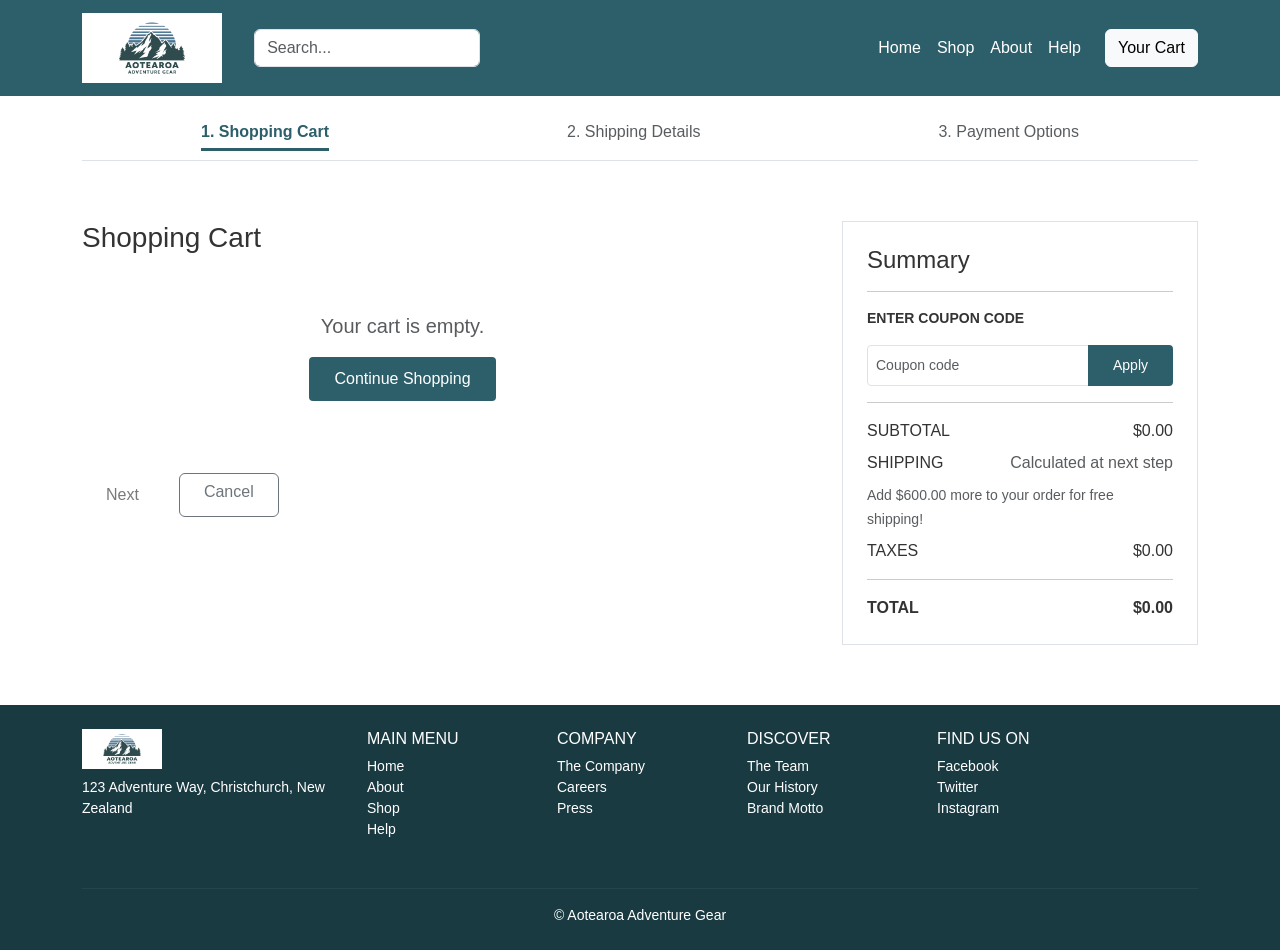
<file: cart.html>
<!DOCTYPE html>
<html lang="en">
<head>
    <!-- ================================================
         BIT703 - Assessment 2
         Arleia Hebberd - Student Number: 5030710
         Page: Shopping Cart (cart.html)
         ================================================ -->
    <meta charset="UTF-8">
    <meta name="viewport" content="width=device-width, initial-scale=1.0">
    <title>Shopping Cart - Aotearoa Adventure Gear</title>
    <link rel="stylesheet" href="css/bootstrap.min.css">
    <link rel="stylesheet" href="css/custom.css">
</head>
<body class="d-flex flex-column min-vh-100">

    <!-- == NAVBAR == -->
    <nav class="navbar navbar-expand-lg" style="background-color: var(--primary-colour);">
        <div class="container">
            <a class="navbar-brand" href="index.html">
                <img src="images/logo.png" alt="Aotearoa Adventure Gear">
            </a>
            <button class="navbar-toggler" type="button" data-bs-toggle="collapse" data-bs-target="#navbarNav">
                <span class="navbar-toggler-icon"></span>
            </button>
            <div class="collapse navbar-collapse" id="navbarNav">
                <input class="form-control me-2 ms-3" type="search" id="searchBar" placeholder="Search..." style="max-width: 250px;">
                <ul class="navbar-nav ms-auto">
                    <li class="nav-item"><a class="nav-link text-white" href="index.html">Home</a></li>
                    <li class="nav-item"><a class="nav-link text-white" href="shop.html">Shop</a></li>
                    <li class="nav-item"><a class="nav-link text-white" href="#">About</a></li>
                    <li class="nav-item"><a class="nav-link text-white" href="#">Help</a></li>
                </ul>
                <a href="cart.html" class="btn btn-light ms-3">Your Cart</a>
            </div>
        </div>
    </nav>

    <!-- == CHECKOUT STEPPER == -->
    <div class="container mt-4">
        <div class="row">
            <div class="col-12">
                <div class="d-flex align-items-center border-bottom pb-3">
                    <!-- Step 1 - active -->
                    <div class="text-center flex-fill">
                        <span class="fw-bold" style="color: var(--primary-colour); border-bottom: 3px solid var(--primary-colour); padding-bottom: 8px;">
                            1. Shopping Cart
                        </span>
                    </div>
                    <!-- Step 2 -->
                    <div class="text-center flex-fill">
                        <span class="text-muted">2. Shipping Details</span>
                    </div>
                    <!-- Step 3 -->
                    <div class="text-center flex-fill">
                        <span class="text-muted">3. Payment Options</span>
                    </div>
                </div>
            </div>
        </div>
    </div>

    <!-- == CART CONTENT == -->
    <section class="section-padding flex-grow-1">
        <div class="container">
            <div class="row">

                <!-- Left side - cart items -->
                <div class="col-12 col-md-7 mb-4">
                    <h3>Shopping Cart</h3>

                    <!-- Cart items are injected here by renderCart() in custom.js -->
                    <div id="cartItems"></div>

                    <!-- Shown by JS when the cart is empty -->
                    <div id="emptyCartMsg" class="d-none text-center py-5 text-muted">
                        <p class="fs-5">Your cart is empty.</p>
                        <a href="shop.html" class="btn btn-brand">Continue Shopping</a>
                    </div>

                    <!-- Next and Cancel buttons -->
                    <div class="d-flex gap-3 mt-4">
                        <a href="shipping.html" class="btn btn-brand px-4">Next</a>
                        <a href="shop.html" class="btn btn-outline-secondary px-4">Cancel</a>
                    </div>
                </div>

                <!-- Right side - order summary -->
                <div class="col-12 col-md-4 offset-md-1">
                    <div class="border p-4">
                        <h4>Summary</h4>
                        <hr>

                        <!-- Coupon code input -->
                        <p class="fw-bold small text-uppercase">Enter Coupon Code</p>
                        <div class="input-group mb-3">
                            <input type="text" id="couponCode" class="form-control form-control-sm" placeholder="Coupon code">
                            <button class="btn btn-brand btn-sm" onclick="applyCoupon()">Apply</button>
                        </div>
                        <small id="couponMessage" class="text-success"></small>

                        <hr>

                        <!-- Order totals -->
                        <!-- maybe add gift wrap option here later -->
                        <div class="d-flex justify-content-between mb-2">
                            <span>SUBTOTAL</span>
                            <span id="subtotal">$0.00</span>
                        </div>
                        <div class="d-flex justify-content-between mb-2 d-none text-success" id="discountRow">
                            <span>DISCOUNT (10%)</span>
                            <span id="discount">-$0.00</span>
                        </div>
                        <div class="d-flex justify-content-between mb-2">
                            <span>SHIPPING</span>
                            <span id="shipping" class="text-muted">Calculated at next step</span>
                        </div>
                        <div class="mb-2">
                            <small id="freeShippingProgress" class="text-muted"></small>
                        </div>
                        <div class="d-flex justify-content-between mb-2">
                            <span>TAXES</span>
                            <span id="taxes">$0.00</span>
                        </div>
                        <hr>
                        <div class="d-flex justify-content-between fw-bold">
                            <span>TOTAL</span>
                            <span id="total">$0.00</span>
                        </div>
                    </div>
                </div>

            </div>
        </div>
    </section>

    <!-- == FOOTER == -->
    <footer style="background-color: var(--dark-colour); color: #ffffff;" class="py-4">
        <div class="container">
            <div class="row">
                <div class="col-12 col-md-3 mb-3">
                    <img src="images/logo.png" alt="Logo" height="40">
                    <p class="mt-2 small">123 Adventure Way, Christchurch, New Zealand</p>
                </div>
                <div class="col-6 col-md-2 mb-3">
                    <h6>MAIN MENU</h6>
                    <ul class="list-unstyled small">
                        <li><a href="index.html" class="text-white">Home</a></li>
                        <li><a href="#" class="text-white">About</a></li>
                        <li><a href="shop.html" class="text-white">Shop</a></li>
                        <li><a href="#" class="text-white">Help</a></li>
                    </ul>
                </div>
                <div class="col-6 col-md-2 mb-3">
                    <h6>COMPANY</h6>
                    <ul class="list-unstyled small">
                        <li><a href="underconstruction.html" class="text-white">The Company</a></li>
                        <li><a href="underconstruction.html" class="text-white">Careers</a></li>
                        <li><a href="underconstruction.html" class="text-white">Press</a></li>
                    </ul>
                </div>
                <div class="col-6 col-md-2 mb-3">
                    <h6>DISCOVER</h6>
                    <ul class="list-unstyled small">
                        <li><a href="underconstruction.html" class="text-white">The Team</a></li>
                        <li><a href="underconstruction.html" class="text-white">Our History</a></li>
                        <li><a href="underconstruction.html" class="text-white">Brand Motto</a></li>
                    </ul>
                </div>
                <div class="col-6 col-md-2 mb-3">
                    <h6>FIND US ON</h6>
                    <ul class="list-unstyled small">
                        <li><a href="https://www.facebook.com" target="_blank" class="text-white">Facebook</a></li>
                        <li><a href="https://www.twitter.com" target="_blank" class="text-white">Twitter</a></li>
                        <li><a href="https://www.instagram.com" target="_blank" class="text-white">Instagram</a></li>
                    </ul>
                </div>
            </div>
            <hr style="border-color: rgba(255,255,255,0.2);">
            <p class="text-center small mb-0">© Aotearoa Adventure Gear</p>
        </div>
    </footer>

    <!-- Floating back to top button -->
    <button id="backToTop" onclick="scrollToTop()" class="btn btn-brand"
        style="position:fixed; bottom:30px; right:30px; display:none; border-radius:50%; width:50px; height:50px;">
        ^
    </button>

    <script src="js/bootstrap.min.js"></script>
    <script src="js/custom.js"></script>
    <script src="js/custom-validation.js"></script>

</body>
</html>
</file>
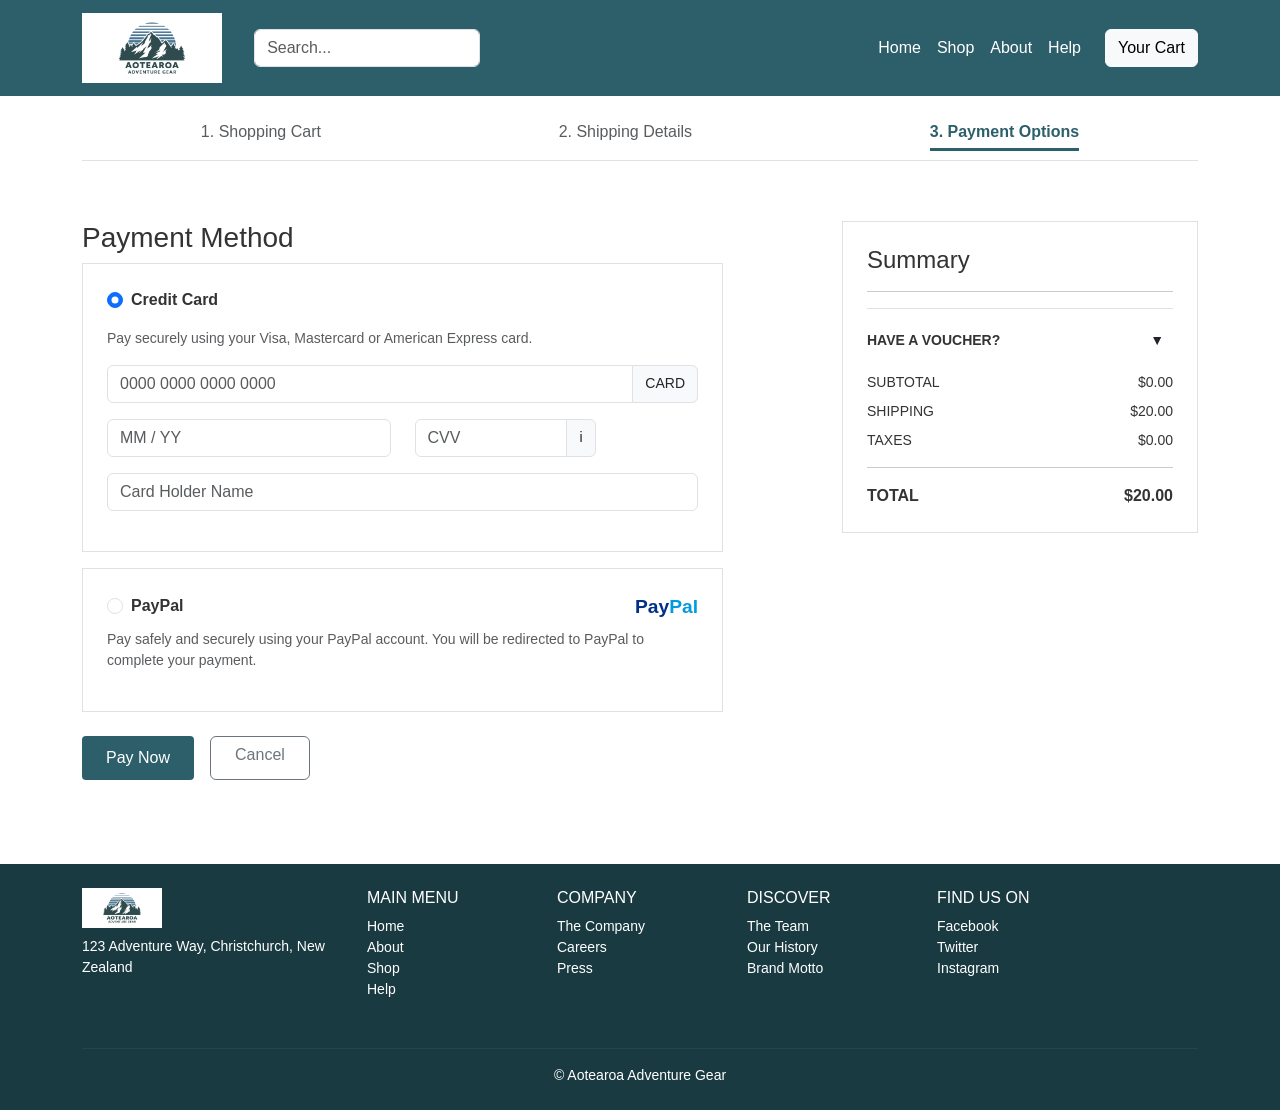
<file: payment.html>
<!DOCTYPE html>
<html lang="en">
<head>
    <!-- ================================================
         BIT703 - Assessment 2
         Arleia Hebberd - Student Number: 5030710
         Page: Payment Options (payment.html)
         ================================================ -->
    <meta charset="UTF-8">
    <meta name="viewport" content="width=device-width, initial-scale=1.0">
    <title>Payment Options - Aotearoa Adventure Gear</title>
    <link rel="stylesheet" href="css/bootstrap.min.css">
    <link rel="stylesheet" href="css/custom.css">
</head>
<body>

    <!-- == NAVBAR == -->
    <nav class="navbar navbar-expand-lg" style="background-color: var(--primary-colour);">
        <div class="container">
            <a class="navbar-brand" href="index.html">
                <img src="images/logo.png" alt="Aotearoa Adventure Gear">
            </a>
            <button class="navbar-toggler" type="button" data-bs-toggle="collapse" data-bs-target="#navbarNav">
                <span class="navbar-toggler-icon"></span>
            </button>
            <div class="collapse navbar-collapse" id="navbarNav">
                <input class="form-control me-2 ms-3" type="search" id="searchBar" placeholder="Search..." style="max-width: 250px;">
                <ul class="navbar-nav ms-auto">
                    <li class="nav-item"><a class="nav-link text-white" href="index.html">Home</a></li>
                    <li class="nav-item"><a class="nav-link text-white" href="shop.html">Shop</a></li>
                    <li class="nav-item"><a class="nav-link text-white" href="underconstruction.html">About</a></li>
                    <li class="nav-item"><a class="nav-link text-white" href="underconstruction.html">Help</a></li>
                </ul>
                <a href="cart.html" class="btn btn-light ms-3">Your Cart</a>
            </div>
        </div>
    </nav>

    <div class="content-wrap">

        <!-- == CHECKOUT STEPPER == -->
        <div class="container mt-4">
            <div class="row">
                <div class="col-12">
                    <div class="d-flex align-items-center border-bottom pb-3">
                        <div class="text-center flex-fill">
                            <span class="text-muted">1. Shopping Cart</span>
                        </div>
                        <div class="text-center flex-fill">
                            <span class="text-muted">2. Shipping Details</span>
                        </div>
                        <div class="text-center flex-fill">
                            <span class="fw-bold" style="color: var(--primary-colour); border-bottom: 3px solid var(--primary-colour); padding-bottom: 8px;">
                                3. Payment Options
                            </span>
                        </div>
                    </div>
                </div>
            </div>
        </div>

        <!-- == PAYMENT CONTENT == -->
        <section class="section-padding">
            <div class="container">
                <div class="row">

                    <!-- Left side - payment form -->
                    <div class="col-12 col-md-7 mb-4">
                        <h3>Payment Method</h3>

                        <form id="paymentForm" novalidate>

                            <!-- Credit card option -->
                            <div class="border p-4 mb-3" id="creditCardSection">
                                <div class="form-check mb-3">
                                    <input class="form-check-input" type="radio"
                                        name="paymentMethod"
                                        id="creditCard"
                                        value="credit"
                                        checked
                                        onchange="togglePaymentMethod()">
                                    <label class="form-check-label fw-bold" for="creditCard">
                                        Credit Card
                                    </label>
                                </div>
                                <p class="text-muted small">Pay securely using your Visa, Mastercard or American Express card.</p>

                                <!-- Card number -->
                                <div class="mb-3">
                                    <div class="input-group">
                                        <input type="text"
                                            id="cardNumber"
                                            class="form-control"
                                            placeholder="0000 0000 0000 0000"
                                            maxlength="19"
                                            required>
                                        <span class="input-group-text">
                                            <small>CARD</small>
                                        </span>
                                    </div>
                                    <small id="cardNumberError" class="text-danger"></small>
                                </div>

                                <!-- Expiry and CVV -->
                                <div class="row mb-3">
                                    <div class="col-6">
                                        <input type="text"
                                            id="cardExpiry"
                                            class="form-control"
                                            placeholder="MM / YY"
                                            maxlength="5"
                                            required>
                                        <small id="cardExpiryError" class="text-danger"></small>
                                    </div>
                                    <div class="col-4">
                                        <div class="input-group">
                                            <input type="text"
                                                id="cardCvv"
                                                class="form-control"
                                                placeholder="CVV"
                                                maxlength="4"
                                                required>
                                            <span class="input-group-text">
                                                <small>i</small>
                                            </span>
                                        </div>
                                        <small id="cardCvvError" class="text-danger"></small>
                                    </div>
                                </div>

                                <!-- Cardholder name -->
                                <div class="mb-3">
                                    <input type="text"
                                        id="cardName"
                                        class="form-control"
                                        placeholder="Card Holder Name"
                                        required>
                                    <small id="cardNameError" class="text-danger"></small>
                                </div>
                            </div>

                            <!-- PayPal option -->
                            <div class="border p-4 mb-4">
                                <div class="d-flex align-items-center justify-content-between">
                                    <div class="form-check">
                                        <input class="form-check-input" type="radio"
                                            name="paymentMethod"
                                            id="paypal"
                                            value="paypal"
                                            onchange="togglePaymentMethod()">
                                        <label class="form-check-label fw-bold" for="paypal">
                                            PayPal
                                        </label>
                                    </div>
                                    <!-- PayPal logo text -->
                                    <span style="color: #003087; font-weight: bold; font-size: 1.2rem;">
                                        Pay<span style="color: #009cde;">Pal</span>
                                    </span>
                                </div>
                                <p class="text-muted small mt-2">Pay safely and securely using your PayPal account. You will be redirected to PayPal to complete your payment.</p>
                            </div>

                            <!-- Pay now and cancel buttons -->
                            <div class="d-flex gap-3">
                                <button type="button" class="btn btn-brand px-4"
                                    onclick="validatePaymentForm()">Pay Now</button>
                                <a href="shipping.html" class="btn btn-outline-secondary px-4">Cancel</a>
                            </div>

                        </form>
                    </div>

                    <!-- Right side - order summary -->
                    <div class="col-12 col-md-4 offset-md-1">
                        <div class="border p-4">
                            <h4>Summary</h4>
                            <hr>

                            <!-- Order items rendered from localStorage by renderOrderSummary() -->
                            <div id="orderItems"></div>

                            <!-- Voucher section -->
                            <div class="d-flex justify-content-between align-items-center border-top pt-3 mb-3">
                                <span class="fw-bold small">HAVE A VOUCHER?</span>
                                <button class="btn btn-sm" onclick="toggleVoucher()">▼</button>
                            </div>
                            <div id="voucherSection" class="d-none mb-3">
                                <div class="input-group">
                                    <input type="text" id="voucherCode" class="form-control form-control-sm" placeholder="Enter voucher code">
                                    <button class="btn btn-brand btn-sm" onclick="applyVoucher()">Apply</button>
                                </div>
                                <small id="voucherMessage" class="text-success"></small>
                            </div>

                            <!-- Totals — populated by updateSummaryTotals() -->
                            <div class="d-flex justify-content-between mb-2">
                                <span class="small">SUBTOTAL</span>
                                <span class="small" id="summarySubtotal">$0.00</span>
                            </div>
                            <div class="d-flex justify-content-between mb-2 d-none text-success" id="summaryDiscountRow">
                                <span class="small">DISCOUNT (10%)</span>
                                <span class="small" id="summaryDiscount">-$0.00</span>
                            </div>
                            <div class="d-flex justify-content-between mb-2">
                                <span class="small">SHIPPING</span>
                                <span class="small" id="shippingCost">FREE</span>
                            </div>
                            <div class="d-flex justify-content-between mb-2">
                                <span class="small">TAXES</span>
                                <span class="small" id="summaryTaxes">$0.00</span>
                            </div>
                            <hr>
                            <div class="d-flex justify-content-between fw-bold">
                                <span>TOTAL</span>
                                <span id="summaryTotal">$0.00</span>
                            </div>
                        </div>
                    </div>

                </div>
            </div>
        </section>

    </div>

    <!-- == FOOTER == -->
    <footer style="background-color: var(--dark-colour); color: #ffffff;" class="py-4">
        <div class="container">
            <div class="row">
                <div class="col-12 col-md-3 mb-3">
                    <img src="images/logo.png" alt="Logo" height="40">
                    <p class="mt-2 small">123 Adventure Way, Christchurch, New Zealand</p>
                </div>
                <div class="col-6 col-md-2 mb-3">
                    <h6>MAIN MENU</h6>
                    <ul class="list-unstyled small">
                        <li><a href="index.html" class="text-white">Home</a></li>
                        <li><a href="underconstruction.html" class="text-white">About</a></li>
                        <li><a href="shop.html" class="text-white">Shop</a></li>
                        <li><a href="underconstruction.html" class="text-white">Help</a></li>
                    </ul>
                </div>
                <div class="col-6 col-md-2 mb-3">
                    <h6>COMPANY</h6>
                    <ul class="list-unstyled small">
                        <li><a href="underconstruction.html" class="text-white">The Company</a></li>
                        <li><a href="underconstruction.html" class="text-white">Careers</a></li>
                        <li><a href="underconstruction.html" class="text-white">Press</a></li>
                    </ul>
                </div>
                <div class="col-6 col-md-2 mb-3">
                    <h6>DISCOVER</h6>
                    <ul class="list-unstyled small">
                        <li><a href="underconstruction.html" class="text-white">The Team</a></li>
                        <li><a href="underconstruction.html" class="text-white">Our History</a></li>
                        <li><a href="underconstruction.html" class="text-white">Brand Motto</a></li>
                    </ul>
                </div>
                <div class="col-6 col-md-2 mb-3">
                    <h6>FIND US ON</h6>
                    <ul class="list-unstyled small">
                        <li><a href="https://www.facebook.com" target="_blank" class="text-white">Facebook</a></li>
                        <li><a href="https://www.twitter.com" target="_blank" class="text-white">Twitter</a></li>
                        <li><a href="https://www.instagram.com" target="_blank" class="text-white">Instagram</a></li>
                    </ul>
                </div>
            </div>
            <hr style="border-color: rgba(255,255,255,0.2);">
            <p class="text-center small mb-0">© Aotearoa Adventure Gear</p>
        </div>
    </footer>

    <button id="backToTop" onclick="scrollToTop()" class="btn btn-brand"
        style="position:fixed; bottom:30px; right:30px; display:none; border-radius:50%; width:50px; height:50px;">
        ^
    </button>

    <script src="js/bootstrap.min.js"></script>
    <script src="js/custom.js"></script>
    <script src="js/custom-validation.js"></script>

</body>
</html>
</file>
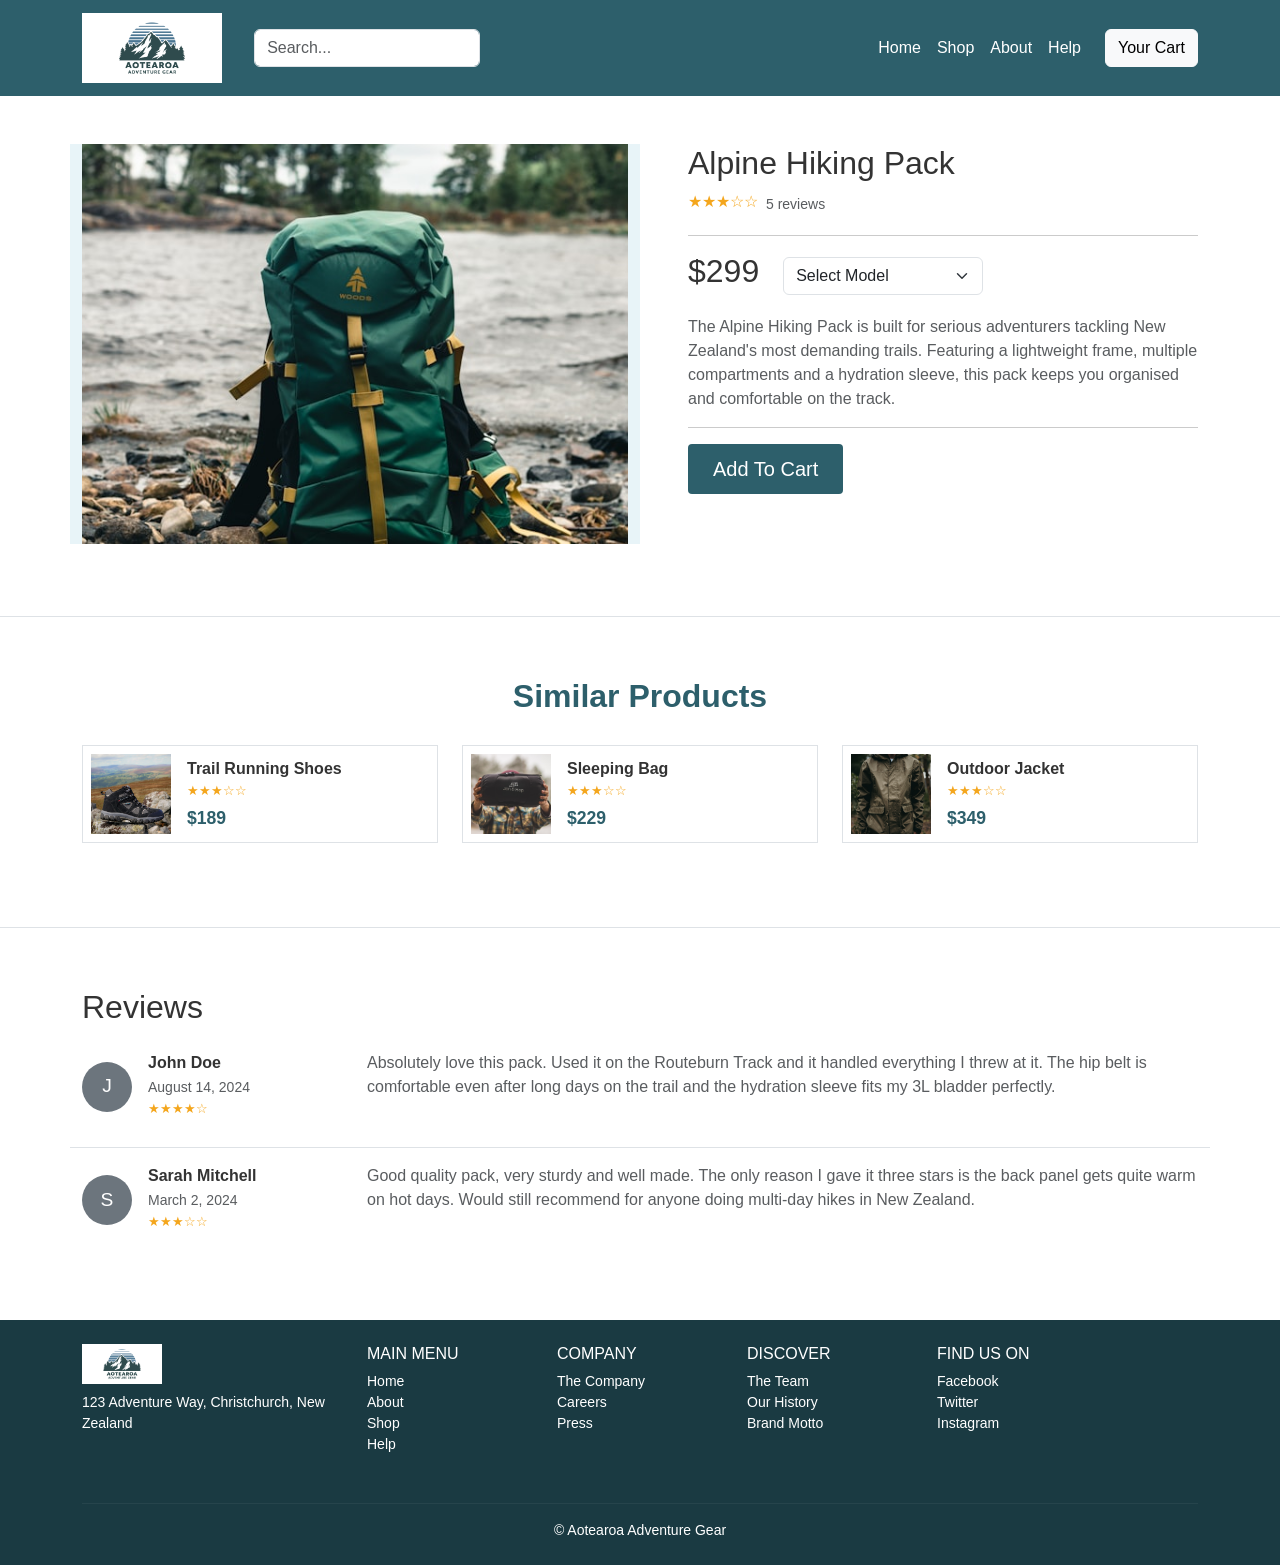
<file: product.html>
<!DOCTYPE html>
<html lang="en">
<head>
    <!-- ================================================
         BIT703 - Assessment 2
         Arleia Hebberd - Student Number: 5030710
         Page: Product Detail Page (product.html)
         ================================================ -->
    <meta charset="UTF-8">
    <meta name="viewport" content="width=device-width, initial-scale=1.0">
    <title>Alpine Hiking Pack - Aotearoa Adventure Gear</title>
    <link rel="stylesheet" href="css/bootstrap.min.css">
    <link rel="stylesheet" href="css/custom.css">
</head>
<body>

    <!-- == NAVBAR == -->
    <nav class="navbar navbar-expand-lg" style="background-color: var(--primary-colour);">
        <div class="container">
            <a class="navbar-brand" href="index.html">
                <img src="images/logo.png" alt="Aotearoa Adventure Gear">
            </a>
            <button class="navbar-toggler" type="button" data-bs-toggle="collapse" data-bs-target="#navbarNav">
                <span class="navbar-toggler-icon"></span>
            </button>
            <div class="collapse navbar-collapse" id="navbarNav">
                <input class="form-control me-2 ms-3" type="search" id="searchBar" placeholder="Search..." style="max-width: 250px;">
                <ul class="navbar-nav ms-auto">
                    <li class="nav-item"><a class="nav-link text-white" href="index.html">Home</a></li>
                    <li class="nav-item"><a class="nav-link text-white" href="shop.html">Shop</a></li>
                    <li class="nav-item"><a class="nav-link text-white" href="#">About</a></li>
                    <li class="nav-item"><a class="nav-link text-white" href="#">Help</a></li>
                </ul>
                <a href="cart.html" class="btn btn-light ms-3">Your Cart</a>
            </div>
        </div>
    </nav>

    <div class="content-wrap">

    <!-- == PRODUCT DETAIL SECTION == -->
    <section class="py-5">
        <div class="container">
            <div class="row">

                <!-- Left side - product image -->
                <div class="col-12 col-md-6 mb-4" style="background-color: var(--accent-colour);">
                    <img src="images/product1.jpg" 
                        class="img-fluid w-100" 
                        style="height: 400px; object-fit: cover;" 
                        alt="Alpine Hiking Pack">
                </div>

                <!-- Right side - product info -->
                <div class="col-12 col-md-6 mb-4 ps-md-5">
                    <h1 style="color: var(--text-colour); font-size: 2rem;">Alpine Hiking Pack</h1>
                    
                    <!-- Star rating and review count -->
                    <div class="d-flex align-items-center mb-2">
                        <span class="star-rating me-2">★★★☆☆</span>
                        <small class="text-muted">5 reviews</small>
                    </div>
                    
                    <hr>

                    <!-- Price and model selector -->
                    <div class="d-flex align-items-center mb-3">
                        <h2 class="me-4" style="color: var(--text-colour);">$299</h2>
                        <!-- Model dropdown - validation handled in custom-validation.js -->
                        <select id="modelSelect" class="form-select" style="max-width: 200px;">
                            <option value="">Select Model</option>
                            <option value="small">Small - 30L</option>
                            <option value="medium">Medium - 45L</option>
                            <option value="large">Large - 65L</option>
                        </select>
                    </div>

                    <!-- Product description -->
                    <p class="text-muted">The Alpine Hiking Pack is built for serious adventurers tackling New Zealand's most demanding trails. Featuring a lightweight frame, multiple compartments and a hydration sleeve, this pack keeps you organised and comfortable on the track.</p>
                    
                    <hr>

                    <!-- Add to cart button -->
                    <button class="btn btn-brand btn-lg" onclick="addToCart('Alpine Hiking Pack', 299)">
                        Add To Cart
                    </button>
                    <small id="cartMessage" class="d-block mt-2 text-success"></small>
                </div>
            </div>
        </div>
    </section>

    <!-- == SIMILAR PRODUCTS == -->
    <section class="section-padding" style="border-top: 1px solid #dee2e6;">
        <div class="container">
            <h2 class="section-title">Similar Products</h2>

            <div class="row">
                <!-- Similar product 1 -->
                <div class="col-12 col-md-4 mb-4">
                    <a href="product.html" class="text-decoration-none text-dark">
                        <div class="d-flex align-items-center border p-2">
                            <img src="images/product2.jpg" 
                                style="width:80px; height:80px; object-fit:cover;" 
                                class="me-3" alt="Product">
                            <div>
                                <p class="product-name mb-0">Trail Running Shoes</p>
                                <div class="star-rating" style="font-size:0.8rem;">★★★☆☆</div>
                                <p class="product-price mb-0">$189</p>
                            </div>
                        </div>
                    </a>
                </div>

                <!-- Similar product 2 -->
                <div class="col-12 col-md-4 mb-4">
                    <a href="product.html" class="text-decoration-none text-dark">
                        <div class="d-flex align-items-center border p-2">
                            <img src="images/product4.jpg" 
                                style="width:80px; height:80px; object-fit:cover;" 
                                class="me-3" alt="Product">
                            <div>
                                <p class="product-name mb-0">Sleeping Bag</p>
                                <div class="star-rating" style="font-size:0.8rem;">★★★☆☆</div>
                                <p class="product-price mb-0">$229</p>
                            </div>
                        </div>
                    </a>
                </div>

                <!-- Similar product 3 -->
                <div class="col-12 col-md-4 mb-4">
                    <a href="product.html" class="text-decoration-none text-dark">
                        <div class="d-flex align-items-center border p-2">
                            <img src="images/product6.jpg" 
                                style="width:80px; height:80px; object-fit:cover;" 
                                class="me-3" alt="Product">
                            <div>
                                <p class="product-name mb-0">Outdoor Jacket</p>
                                <div class="star-rating" style="font-size:0.8rem;">★★★☆☆</div>
                                <p class="product-price mb-0">$349</p>
                            </div>
                        </div>
                    </a>
                </div>
            </div>
        </div>
    </section>

    <!-- == REVIEWS SECTION == -->
    <section class="section-padding" style="border-top: 1px solid #dee2e6;">
        <div class="container">
            <h2>Reviews</h2>

            <!-- Review 1 -->
            <div class="row py-3" style="border-bottom: 1px solid #dee2e6;">
                <div class="col-12 col-md-3 mb-2">
                    <div class="d-flex align-items-center">
                        <!-- Reviewer avatar -->
                        <div class="rounded-circle bg-secondary d-flex align-items-center justify-content-center me-3"
                            style="width:50px; height:50px; color:white; font-size:1.2rem;">
                            J
                        </div>
                        <div>
                            <p class="fw-bold mb-0">John Doe</p>
                            <small class="text-muted">August 14, 2024</small>
                            <div class="star-rating" style="font-size:0.8rem;">★★★★☆</div>
                        </div>
                    </div>
                </div>
                <div class="col-12 col-md-9">
                    <p class="text-muted">Absolutely love this pack. Used it on the Routeburn Track and it handled everything I threw at it. The hip belt is comfortable even after long days on the trail and the hydration sleeve fits my 3L bladder perfectly.</p>
                </div>
            </div>

            <!-- Review 2 -->
            <div class="row py-3">
                <div class="col-12 col-md-3 mb-2">
                    <div class="d-flex align-items-center">
                        <div class="rounded-circle bg-secondary d-flex align-items-center justify-content-center me-3"
                            style="width:50px; height:50px; color:white; font-size:1.2rem;">
                            S
                        </div>
                        <div>
                            <p class="fw-bold mb-0">Sarah Mitchell</p>
                            <small class="text-muted">March 2, 2024</small>
                            <div class="star-rating" style="font-size:0.8rem;">★★★☆☆</div>
                        </div>
                    </div>
                </div>
                <div class="col-12 col-md-9">
                    <p class="text-muted">Good quality pack, very sturdy and well made. The only reason I gave it three stars is the back panel gets quite warm on hot days. Would still recommend for anyone doing multi-day hikes in New Zealand.</p>
                </div>
            </div>

        </div>
    </section>

    </div><!-- /.content-wrap -->

    <!-- == FOOTER == -->
    <footer style="background-color: var(--dark-colour); color: #ffffff;" class="py-4">
        <div class="container">
            <div class="row">
                <div class="col-12 col-md-3 mb-3">
                    <img src="images/logo.png" alt="Logo" height="40">
                    <p class="mt-2 small">123 Adventure Way, Christchurch, New Zealand</p>
                </div>
                <div class="col-6 col-md-2 mb-3">
                    <h6>MAIN MENU</h6>
                    <ul class="list-unstyled small">
                        <li><a href="index.html" class="text-white">Home</a></li>
                        <li><a href="#" class="text-white">About</a></li>
                        <li><a href="shop.html" class="text-white">Shop</a></li>
                        <li><a href="#" class="text-white">Help</a></li>
                    </ul>
                </div>
                <div class="col-6 col-md-2 mb-3">
                    <h6>COMPANY</h6>
                    <ul class="list-unstyled small">
                        <li><a href="underconstruction.html" class="text-white">The Company</a></li>
                        <li><a href="underconstruction.html" class="text-white">Careers</a></li>
                        <li><a href="underconstruction.html" class="text-white">Press</a></li>
                    </ul>
                </div>
                <div class="col-6 col-md-2 mb-3">
                    <h6>DISCOVER</h6>
                    <ul class="list-unstyled small">
                        <li><a href="underconstruction.html" class="text-white">The Team</a></li>
                        <li><a href="underconstruction.html" class="text-white">Our History</a></li>
                        <li><a href="underconstruction.html" class="text-white">Brand Motto</a></li>
                    </ul>
                </div>
                <div class="col-6 col-md-2 mb-3">
                    <h6>FIND US ON</h6>
                    <ul class="list-unstyled small">
                        <li><a href="https://www.facebook.com" target="_blank" class="text-white">Facebook</a></li>
                        <li><a href="https://www.twitter.com" target="_blank" class="text-white">Twitter</a></li>
                        <li><a href="https://www.instagram.com" target="_blank" class="text-white">Instagram</a></li>
                    </ul>
                </div>
            </div>
            <hr style="border-color: rgba(255,255,255,0.2);">
            <p class="text-center small mb-0">© Aotearoa Adventure Gear</p>
        </div>
    </footer>

    <!-- Floating back to top button -->
    <button id="backToTop" onclick="scrollToTop()" class="btn btn-brand"
        style="position:fixed; bottom:30px; right:30px; display:none; border-radius:50%; width:50px; height:50px;">
        ^
    </button>

    <script src="js/bootstrap.min.js"></script>
    <script src="js/custom.js"></script>
    <script src="js/custom-validation.js"></script>

</body>
</html>
</file>
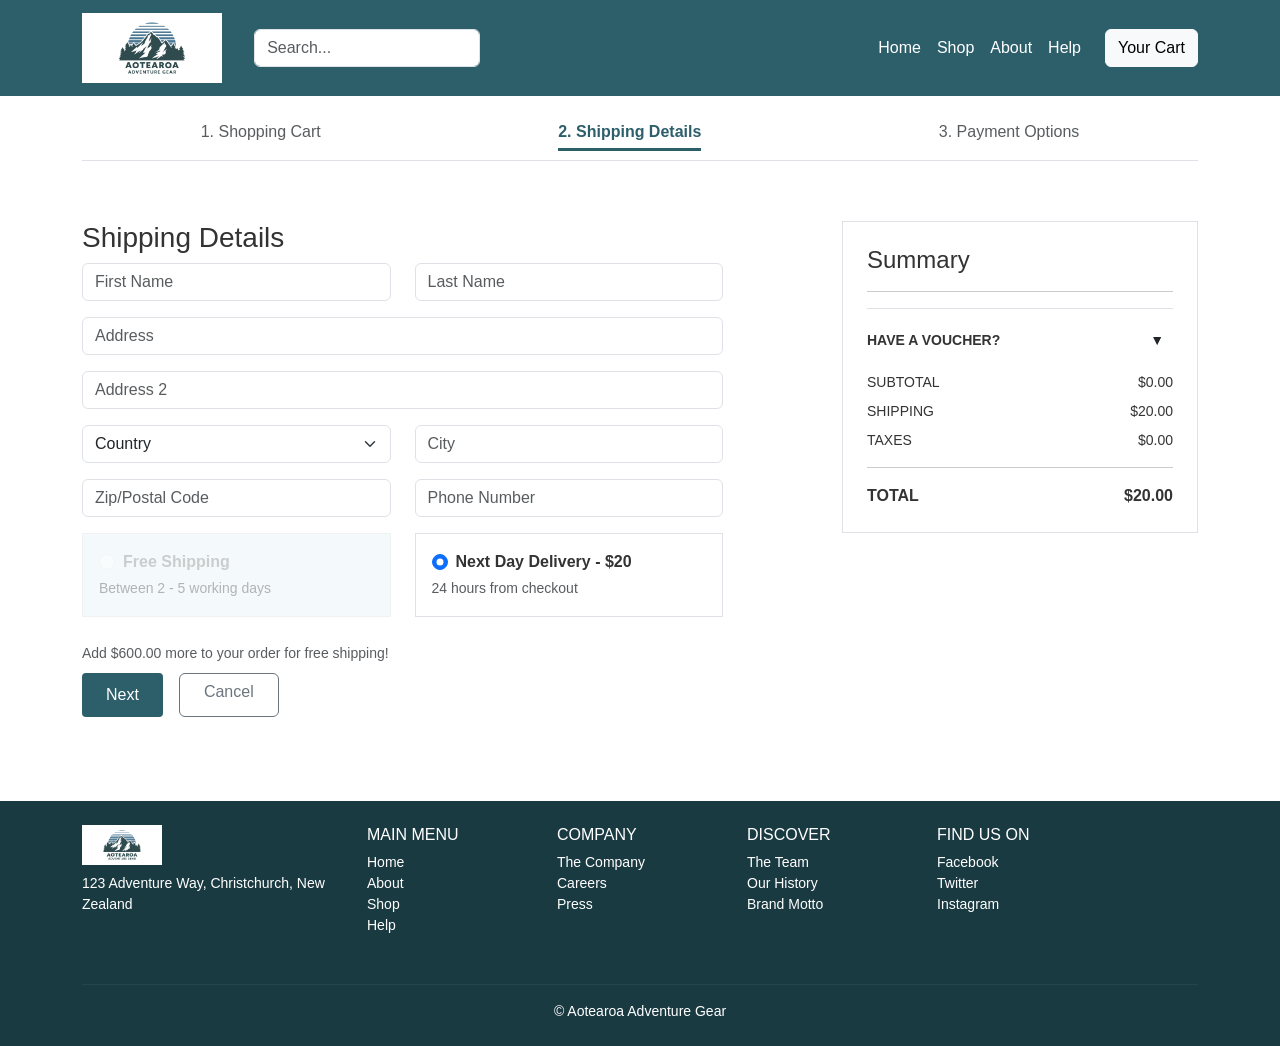
<file: shipping.html>
<!DOCTYPE html>
<html lang="en">
<head>
    <!-- ================================================
         BIT703 - Assessment 2
         Arleia Hebberd - Student Number: 5030710
         Page: Shipping Details (shipping.html)
         ================================================ -->
    <meta charset="UTF-8">
    <meta name="viewport" content="width=device-width, initial-scale=1.0">
    <title>Shipping Details - Aotearoa Adventure Gear</title>
    <link rel="stylesheet" href="css/bootstrap.min.css">
    <link rel="stylesheet" href="css/custom.css">
</head>
<body>

    <!-- == NAVBAR == -->
    <nav class="navbar navbar-expand-lg" style="background-color: var(--primary-colour);">
        <div class="container">
            <a class="navbar-brand" href="index.html">
                <img src="images/logo.png" alt="Aotearoa Adventure Gear">
            </a>
            <button class="navbar-toggler" type="button" data-bs-toggle="collapse" data-bs-target="#navbarNav">
                <span class="navbar-toggler-icon"></span>
            </button>
            <div class="collapse navbar-collapse" id="navbarNav">
                <input class="form-control me-2 ms-3" type="search" id="searchBar" placeholder="Search..." style="max-width: 250px;">
                <ul class="navbar-nav ms-auto">
                    <li class="nav-item"><a class="nav-link text-white" href="index.html">Home</a></li>
                    <li class="nav-item"><a class="nav-link text-white" href="shop.html">Shop</a></li>
                    <li class="nav-item"><a class="nav-link text-white" href="underconstruction.html">About</a></li>
                    <li class="nav-item"><a class="nav-link text-white" href="underconstruction.html">Help</a></li>
                </ul>
                <a href="cart.html" class="btn btn-light ms-3">Your Cart</a>
            </div>
        </div>
    </nav>

    <div class="content-wrap">

        <!-- == CHECKOUT STEPPER == -->
        <div class="container mt-4">
            <div class="row">
                <div class="col-12">
                    <div class="d-flex align-items-center border-bottom pb-3">
                        <div class="text-center flex-fill">
                            <span class="text-muted">1. Shopping Cart</span>
                        </div>
                        <div class="text-center flex-fill">
                            <span class="fw-bold" style="color: var(--primary-colour); border-bottom: 3px solid var(--primary-colour); padding-bottom: 8px;">
                                2. Shipping Details
                            </span>
                        </div>
                        <div class="text-center flex-fill">
                            <span class="text-muted">3. Payment Options</span>
                        </div>
                    </div>
                </div>
            </div>
        </div>

        <!-- == SHIPPING CONTENT == -->
        <section class="section-padding">
            <div class="container">
                <div class="row">

                    <!-- Left side - shipping form -->
                    <div class="col-12 col-md-7 mb-4">
                        <h3>Shipping Details</h3>

                        <form id="shippingForm" novalidate>

                            <!-- Name fields -->
                            <div class="row mb-3">
                                <div class="col-6">
                                    <input type="text" id="firstName" class="form-control"
                                        placeholder="First Name" required>
                                    <small id="firstNameError" class="text-danger"></small>
                                </div>
                                <div class="col-6">
                                    <input type="text" id="lastName" class="form-control"
                                        placeholder="Last Name" required>
                                    <small id="lastNameError" class="text-danger"></small>
                                </div>
                            </div>

                            <!-- Address -->
                            <div class="mb-3">
                                <input type="text" id="address" class="form-control"
                                    placeholder="Address" required>
                                <small id="addressError" class="text-danger"></small>
                            </div>

                            <!-- Address 2 -->
                            <div class="mb-3">
                                <input type="text" id="address2" class="form-control"
                                    placeholder="Address 2">
                            </div>

                            <!-- Country and City -->
                            <div class="row mb-3">
                                <div class="col-6">
                                    <select id="country" class="form-select" required>
                                        <option value="">Country</option>
                                        <option value="NZ">New Zealand</option>
                                        <option value="AU">Australia</option>
                                        <option value="GB">United Kingdom</option>
                                        <option value="US">United States</option>
                                    </select>
                                    <small id="countryError" class="text-danger"></small>
                                </div>
                                <div class="col-6">
                                    <input type="text" id="city" class="form-control"
                                        placeholder="City" required>
                                    <small id="cityError" class="text-danger"></small>
                                </div>
                            </div>

                            <!-- Postcode and Phone -->
                            <div class="row mb-3">
                                <div class="col-6">
                                    <input type="text" id="postcode" class="form-control"
                                        placeholder="Zip/Postal Code"
                                        pattern="[0-9]{4}"
                                        maxlength="4"
                                        required>
                                    <small id="postcodeError" class="text-danger"></small>
                                </div>
                                <div class="col-6">
                                    <input type="tel" id="phone" class="form-control"
                                        placeholder="Phone Number" required>
                                    <small id="phoneError" class="text-danger"></small>
                                </div>
                            </div>

                            <!-- Shipping options -->
                            <div class="row mb-4">
                                <div class="col-6">
                                    <div class="border p-3" id="freeShippingOption" style="background-color: var(--accent-colour);">
                                        <div class="form-check">
                                            <input class="form-check-input" type="radio"
                                                name="shippingOption"
                                                id="freeShipping"
                                                value="free"
                                                checked>
                                            <label class="form-check-label fw-bold" for="freeShipping">
                                                Free Shipping
                                            </label>
                                        </div>
                                        <small class="text-muted">Between 2 - 5 working days</small>
                                    </div>
                                </div>
                                <div class="col-6">
                                    <div class="border p-3">
                                        <div class="form-check">
                                            <input class="form-check-input" type="radio"
                                                name="shippingOption"
                                                id="expressShipping"
                                                value="express">
                                            <label class="form-check-label fw-bold" for="expressShipping">
                                                Next Day Delivery - $20
                                            </label>
                                        </div>
                                        <small class="text-muted">24 hours from checkout</small>
                                    </div>
                                </div>
                            </div>

                            <!-- Free shipping notice shown by JS when total over $600 -->
                            <div id="freeShippingNotice" class="alert alert-success d-none">
                                Your order qualifies for free shipping!
                            </div>

                            <!-- Progress nudge shown by JS when total under $600 -->
                            <small id="freeShippingProgress" class="text-muted"></small>

                            <!-- Buttons -->
                            <div class="d-flex gap-3 mt-2">
                                <button type="button" class="btn btn-brand px-4"
                                    onclick="validateShippingForm()">Next</button>
                                <a href="cart.html" class="btn btn-outline-secondary px-4">Cancel</a>
                            </div>

                        </form>
                    </div>

                    <!-- Right side - order summary -->
                    <div class="col-12 col-md-4 offset-md-1">
                        <div class="border p-4">
                            <h4>Summary</h4>
                            <hr>

                            <!-- Order items rendered from localStorage by renderOrderSummary() -->
                            <div id="orderItems"></div>

                            <!-- Voucher section -->
                            <div class="d-flex justify-content-between align-items-center border-top pt-3 mb-3">
                                <span class="fw-bold small">HAVE A VOUCHER?</span>
                                <button class="btn btn-sm" onclick="toggleVoucher()">▼</button>
                            </div>
                            <div id="voucherSection" class="d-none mb-3">
                                <div class="input-group">
                                    <input type="text" id="voucherCode" class="form-control form-control-sm" placeholder="Enter voucher code">
                                    <button class="btn btn-brand btn-sm" onclick="applyVoucher()">Apply</button>
                                </div>
                                <small id="voucherMessage" class="text-success"></small>
                            </div>

                            <!-- Totals — populated by updateSummaryTotals() -->
                            <div class="d-flex justify-content-between mb-2">
                                <span class="small">SUBTOTAL</span>
                                <span class="small" id="summarySubtotal">$0.00</span>
                            </div>
                            <div class="d-flex justify-content-between mb-2 d-none text-success" id="summaryDiscountRow">
                                <span class="small">DISCOUNT (10%)</span>
                                <span class="small" id="summaryDiscount">-$0.00</span>
                            </div>
                            <div class="d-flex justify-content-between mb-2">
                                <span class="small">SHIPPING</span>
                                <span class="small" id="shippingCost">FREE</span>
                            </div>
                            <div class="d-flex justify-content-between mb-2">
                                <span class="small">TAXES</span>
                                <span class="small" id="summaryTaxes">$0.00</span>
                            </div>
                            <hr>
                            <div class="d-flex justify-content-between fw-bold">
                                <span>TOTAL</span>
                                <span id="summaryTotal">$0.00</span>
                            </div>
                        </div>
                    </div>

                </div>
            </div>
        </section>

    </div>

    <!-- == FOOTER == -->
    <footer style="background-color: var(--dark-colour); color: #ffffff;" class="py-4">
        <div class="container">
            <div class="row">
                <div class="col-12 col-md-3 mb-3">
                    <img src="images/logo.png" alt="Logo" height="40">
                    <p class="mt-2 small">123 Adventure Way, Christchurch, New Zealand</p>
                </div>
                <div class="col-6 col-md-2 mb-3">
                    <h6>MAIN MENU</h6>
                    <ul class="list-unstyled small">
                        <li><a href="index.html" class="text-white">Home</a></li>
                        <li><a href="underconstruction.html" class="text-white">About</a></li>
                        <li><a href="shop.html" class="text-white">Shop</a></li>
                        <li><a href="underconstruction.html" class="text-white">Help</a></li>
                    </ul>
                </div>
                <div class="col-6 col-md-2 mb-3">
                    <h6>COMPANY</h6>
                    <ul class="list-unstyled small">
                        <li><a href="underconstruction.html" class="text-white">The Company</a></li>
                        <li><a href="underconstruction.html" class="text-white">Careers</a></li>
                        <li><a href="underconstruction.html" class="text-white">Press</a></li>
                    </ul>
                </div>
                <div class="col-6 col-md-2 mb-3">
                    <h6>DISCOVER</h6>
                    <ul class="list-unstyled small">
                        <li><a href="underconstruction.html" class="text-white">The Team</a></li>
                        <li><a href="underconstruction.html" class="text-white">Our History</a></li>
                        <li><a href="underconstruction.html" class="text-white">Brand Motto</a></li>
                    </ul>
                </div>
                <div class="col-6 col-md-2 mb-3">
                    <h6>FIND US ON</h6>
                    <ul class="list-unstyled small">
                        <li><a href="https://www.facebook.com" target="_blank" class="text-white">Facebook</a></li>
                        <li><a href="https://www.twitter.com" target="_blank" class="text-white">Twitter</a></li>
                        <li><a href="https://www.instagram.com" target="_blank" class="text-white">Instagram</a></li>
                    </ul>
                </div>
            </div>
            <hr style="border-color: rgba(255,255,255,0.2);">
            <p class="text-center small mb-0">© Aotearoa Adventure Gear</p>
        </div>
    </footer>

    <button id="backToTop" onclick="scrollToTop()" class="btn btn-brand"
        style="position:fixed; bottom:30px; right:30px; display:none; border-radius:50%; width:50px; height:50px;">
        ^
    </button>

    <script src="js/bootstrap.min.js"></script>
    <script src="js/custom.js"></script>
    <script src="js/custom-validation.js"></script>

</body>
</html>
</file>
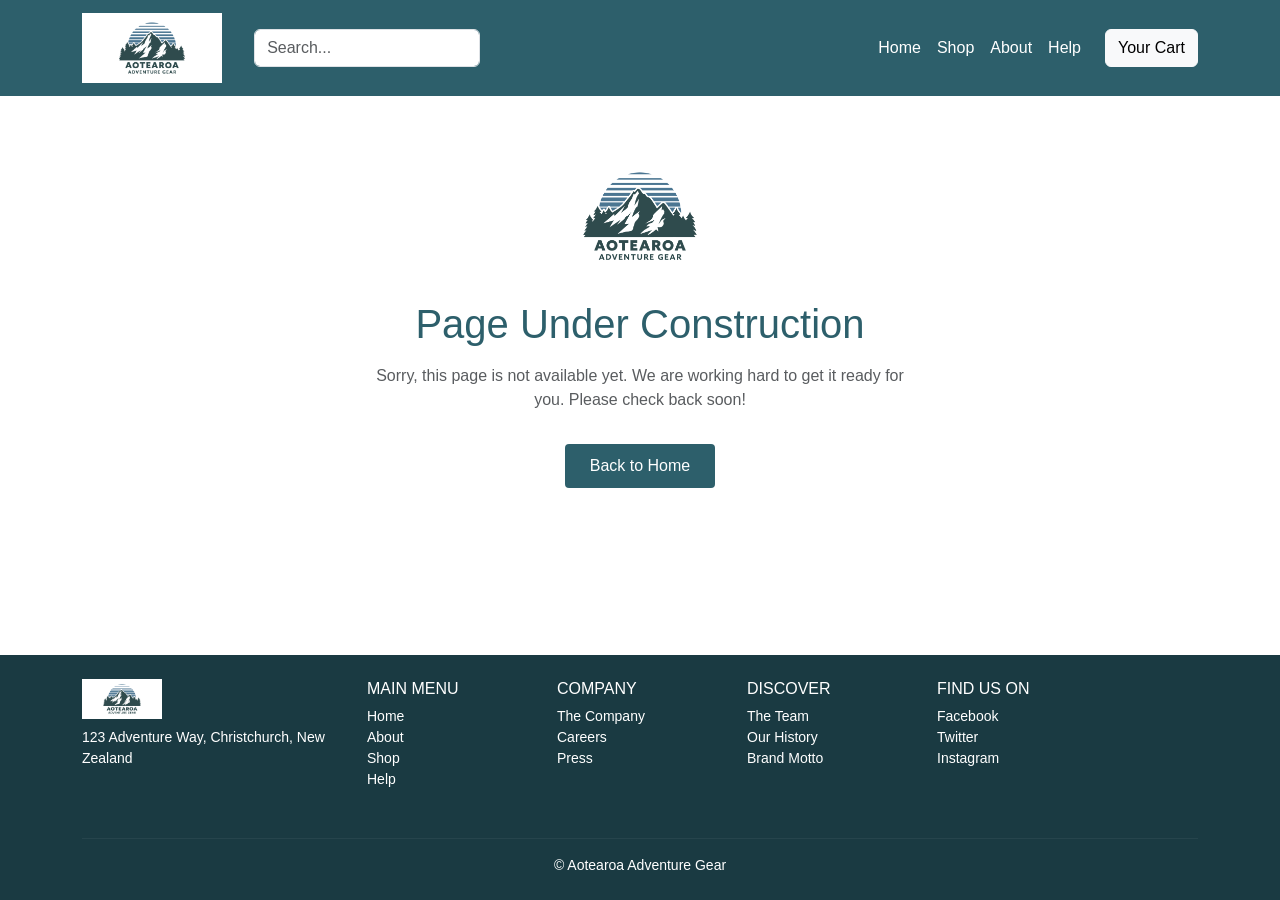
<file: underconstruction.html>
<!DOCTYPE html>
<html lang="en">
<head>
    <!-- ================================================
         BIT703 - Assessment 2
         Arleia Hebberd - Student Number: 5030710
         Page: Under Construction - not assesesed but wanted links to work
         ================================================ -->
    <meta charset="UTF-8">
    <meta name="viewport" content="width=device-width, initial-scale=1.0">
    <title>Under Construction - Aotearoa Adventure Gear</title>
    <link rel="stylesheet" href="css/bootstrap.min.css">
    <link rel="stylesheet" href="css/custom.css">
</head>
<body class="d-flex flex-column min-vh-100">

    <!-- == NAVBAR == -->
    <nav class="navbar navbar-expand-lg" style="background-color: var(--primary-colour);">
        <div class="container">
            <a class="navbar-brand" href="index.html">
                <img src="images/logo.png" alt="Aotearoa Adventure Gear">
            </a>
            <button class="navbar-toggler" type="button" data-bs-toggle="collapse" data-bs-target="#navbarNav">
                <span class="navbar-toggler-icon"></span>
            </button>
            <div class="collapse navbar-collapse" id="navbarNav">
                <input class="form-control me-2 ms-3" type="search" id="searchBar" placeholder="Search..." style="max-width: 250px;">
                <ul class="navbar-nav ms-auto">
                    <li class="nav-item"><a class="nav-link text-white" href="index.html">Home</a></li>
                    <li class="nav-item"><a class="nav-link text-white" href="shop.html">Shop</a></li>
                    <li class="nav-item"><a class="nav-link text-white" href="#">About</a></li>
                    <li class="nav-item"><a class="nav-link text-white" href="#">Help</a></li>
                </ul>
                <a href="cart.html" class="btn btn-light ms-3">Your Cart</a>
            </div>
        </div>
    </nav>

    <!-- == UNDER CONSTRUCTION MESSAGE == -->
    <section class="section-padding text-center flex-grow-1">
        <div class="container">
            <div class="row justify-content-center">
                <div class="col-12 col-md-6">
                    <img src="images/logo.png" alt="Logo" style="height:120px;" class="mb-4">
                    <h1 style="color: var(--primary-colour);">Page Under Construction</h1>
                    <p class="text-muted mt-3">Sorry, this page is not available yet. We are working hard to get it ready for you. Please check back soon!</p>
                    <a href="index.html" class="btn btn-brand mt-3">Back to Home</a>
                </div>
            </div>
        </div>
    </section>

    <!-- == FOOTER == -->
    <footer style="background-color: var(--dark-colour); color: #ffffff;" class="py-4">
        <div class="container">
            <div class="row">
                <div class="col-12 col-md-3 mb-3">
                    <img src="images/logo.png" alt="Logo" height="40">
                    <p class="mt-2 small">123 Adventure Way, Christchurch, New Zealand</p>
                </div>
                <div class="col-6 col-md-2 mb-3">
                    <h6>MAIN MENU</h6>
                    <ul class="list-unstyled small">
                        <li><a href="index.html" class="text-white">Home</a></li>
                        <li><a href="underconstruction.html" class="text-white">About</a></li>
                        <li><a href="shop.html" class="text-white">Shop</a></li>
                        <li><a href="underconstruction.html" class="text-white">Help</a></li>
                    </ul>
                </div>
                <div class="col-6 col-md-2 mb-3">
                    <h6>COMPANY</h6>
                    <ul class="list-unstyled small">
                        <li><a href="underconstruction.html" class="text-white">The Company</a></li>
                        <li><a href="underconstruction.html" class="text-white">Careers</a></li>
                        <li><a href="underconstruction.html" class="text-white">Press</a></li>
                    </ul>
                </div>
                <div class="col-6 col-md-2 mb-3">
                    <h6>DISCOVER</h6>
                    <ul class="list-unstyled small">
                        <li><a href="underconstruction.html" class="text-white">The Team</a></li>
                        <li><a href="underconstruction.html" class="text-white">Our History</a></li>
                        <li><a href="underconstruction.html" class="text-white">Brand Motto</a></li>
                    </ul>
                </div>
                <div class="col-6 col-md-2 mb-3">
                    <h6>FIND US ON</h6>
                    <ul class="list-unstyled small">
                        <li><a href="https://www.facebook.com" target="_blank" class="text-white">Facebook</a></li>
                        <li><a href="https://www.twitter.com" target="_blank" class="text-white">Twitter</a></li>
                        <li><a href="https://www.instagram.com" target="_blank" class="text-white">Instagram</a></li>
                    </ul>
                </div>
            </div>
            <hr style="border-color: rgba(255,255,255,0.2);">
            <p class="text-center small mb-0">© Aotearoa Adventure Gear</p>
        </div>
    </footer>

    <script src="js/bootstrap.min.js"></script>
    <script src="js/custom.js"></script>

</body>
</html>
</file>
<file: css/custom.css>
/* ================================================
   BIT703 - Assessment 2
   Arleia Hebberd - Student Number: 5030710
   Custom CSS for Aotearoa Adventure Gear
   ================================================ */

/* -- Colour variables, change brand colours here -- */
:root {
    --primary-colour: #2d5f6b;
    --secondary-colour: #4a7fa5;
    --accent-colour: #e8f4f8;
    --dark-colour: #1a3a42;
    --text-colour: #333333;
    --light-text: #666666;
}

/* -- General body settings -- */
body {
    font-family: 'Segoe UI', Tahoma, Geneva, Verdana, sans-serif;
    color: var(--text-colour);
    background-color: #ffffff;
    display: flex;
    flex-direction: column;
    min-height: 100vh;
}

/* -- Makes content push footer to bottom -- */
.content-wrap {
    flex: 1;
}

/* -- Makes all links use our brand colour -- */
a {
    color: var(--primary-colour);
    text-decoration: none;
}

a:hover {
    color: var(--secondary-colour);
}

/* -- Main brand button style -- */
.btn-brand {
    background-color: var(--primary-colour);
    color: #ffffff;
    border: none;
    padding: 10px 25px;
    border-radius: 4px;
}

.btn-brand:hover {
    background-color: var(--dark-colour);
    color: #ffffff;
}

/* -- Section spacing, controls gap between page sections -- */
.section-padding {
    padding: 60px 0;
}

/* -- Section headings style -- */
.section-title {
    font-size: 2rem;
    font-weight: 700;
    color: var(--primary-colour);
    margin-bottom: 30px;
    text-align: center;
}

/* -- Navbar logo size -- */
.navbar-brand img {
    height: 70px;
}

/* -- Makes all product card images the same height -- */
.product-card .card-img-top {
    height: 200px;
    object-fit: cover;
}

/* -- Makes hero images all same height -- */
.hero-section img {
    height: 220px;
    object-fit: cover;
    width: 100%;
}

/* -- Makes carousel product images consistent -- */
.carousel .card-img-top {
    height: 300px;
    object-fit: cover;
}

/* -- Product card text styling -- */
.product-name {
    font-weight: 600;
    color: var(--text-colour);
    margin-bottom: 5px;
}

.product-price {
    color: var(--primary-colour);
    font-weight: 700;
    font-size: 1.1rem;
}

/* -- Star rating colour -- */
.star-rating {
    color: #f4a61d;
    margin-bottom: 5px;
}

/* -- Carousel arrows - teal circles so visible on light background -- */
.carousel-control-prev,
.carousel-control-next {
    background-color: var(--primary-colour);
    width: 45px;
    height: 45px;
    border-radius: 50%;
    top: 50%;
    transform: translateY(-50%);
    opacity: 1;
}

.carousel-control-prev {
    left: -10px;
}

.carousel-control-next {
    right: -10px;
}

.carousel-control-prev-icon,
.carousel-control-next-icon {
    filter: none;
    background-color: transparent;
    padding: 0;
}

/* -- Category cards all fixed height so images line up -- */
.category-card {
    height: 150px;
    overflow: hidden;
    border: none;
}

.category-card img {
    width: 100%;
    height: 150px;
    object-fit: cover;
    object-position: center;
}

/* -- Newsletter image - small and to the left -- */
.newsletter-img {
    height: 150px;
    object-fit: cover;
    width: 100%;
}

/* -- Responsive adjustments for smaller screens -- */
@media (max-width: 576px) {
    .section-title {
        font-size: 1.5rem;
    }

    .hero-section img {
        height: 160px;
    }

    .product-card .card-img-top {
        height: 160px;
    }

    .category-card,
    .category-card img {
        height: 120px;
    }
}

/* -- Medium screens -- */
@media (max-width: 768px) {
    .section-padding {
        padding: 40px 0;
    }
    /* -- Makes sure footer always sits at the bottom of the page, had issue on cart page -- */
body {
    display: flex;
    flex-direction: column;
    min-height: 100vh;
}

main, section {
    flex: 1;
}
}

/* ================================================
   SEARCH DROPDOWN
   Live suggestions that appear below the navbar
   search bar as the user types
   ================================================ */
.search-wrapper {
    position: relative;
    max-width: 250px;
    flex-shrink: 0;
}

.search-dropdown {
    position: absolute;
    top: calc(100% + 4px);
    left: 0;
    right: 0;
    background: #fff;
    border: 1px solid #dee2e6;
    border-radius: 0 0 6px 6px;
    box-shadow: 0 6px 16px rgba(0,0,0,0.12);
    z-index: 1055;
    max-height: 360px;
    overflow-y: auto;
    display: none;
}

.search-dropdown-item {
    display: flex;
    align-items: center;
    padding: 8px 12px;
    cursor: pointer;
    border-bottom: 1px solid #f0f0f0;
    text-decoration: none;
    color: var(--text-colour);
    transition: background 0.15s;
}

.search-dropdown-item:last-child {
    border-bottom: none;
}

.search-dropdown-item:hover,
.search-dropdown-item.active {
    background-color: var(--accent-colour);
    color: var(--text-colour);
    text-decoration: none;
}

.search-dropdown-item img {
    width: 42px;
    height: 42px;
    object-fit: cover;
    border-radius: 4px;
    margin-right: 10px;
    flex-shrink: 0;
}

.search-dropdown-item .item-name {
    font-weight: 600;
    font-size: 0.85rem;
    margin-bottom: 2px;
}

.search-dropdown-item .item-price {
    font-size: 0.8rem;
    color: var(--primary-colour);
}

.search-no-results {
    padding: 12px;
    color: var(--light-text);
    font-size: 0.85rem;
    text-align: center;
}

/* ================================================
   PRODUCT CARD LINKS
   Makes home page product cards clickable
   ================================================ */
.product-card-link {
    display: block;
    text-decoration: none;
    color: inherit;
}

.product-card-link:hover .product-card {
    transform: translateY(-4px);
    box-shadow: 0 6px 18px rgba(0,0,0,0.12);
}

.product-card {
    transition: transform 0.2s ease, box-shadow 0.2s ease;
    cursor: pointer;
}
</file>
